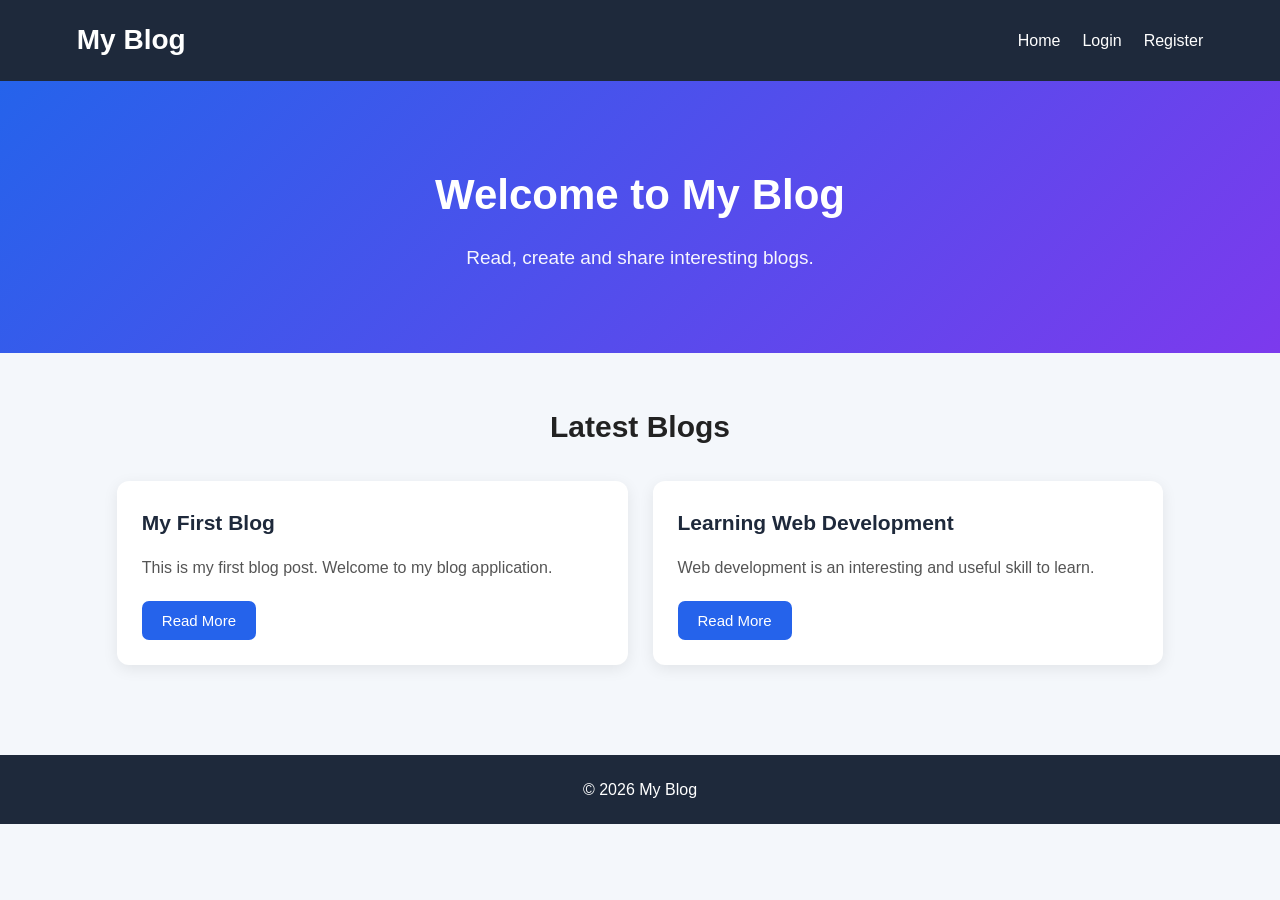
<file: index.html>
<!DOCTYPE html>
<html lang="en">
<head>
    <meta charset="UTF-8">
    <meta name="viewport" content="width=device-width, initial-scale=1.0">

    <title>My Blog</title>

    <link rel="stylesheet" href="style.css">
</head>

<body>

    <header>
        <h1>My Blog</h1>

        <nav>
            <a href="index.html">Home</a>
            <a href="#">Login</a>
            <a href="#">Register</a>
        </nav>
    </header>

    <main>

        <section class="hero">
            <h2>Welcome to My Blog</h2>
            <p>Read, create and share interesting blogs.</p>
        </section>

        <section class="blogs">

            <h2>Latest Blogs</h2>

            <div class="blog-container">

                <div class="blog-card">
                    <h3>My First Blog</h3>

                    <p>
                        This is my first blog post.
                        Welcome to my blog application.
                    </p>

                    <button>Read More</button>
                </div>

                <div class="blog-card">
                    <h3>Learning Web Development</h3>

                    <p>
                        Web development is an interesting
                        and useful skill to learn.
                    </p>

                    <button>Read More</button>
                </div>

            </div>

        </section>

    </main>

    <footer>
        <p>© 2026 My Blog</p>
    </footer>

    <script src="script.js"></script>

</body>
</html>
</file>
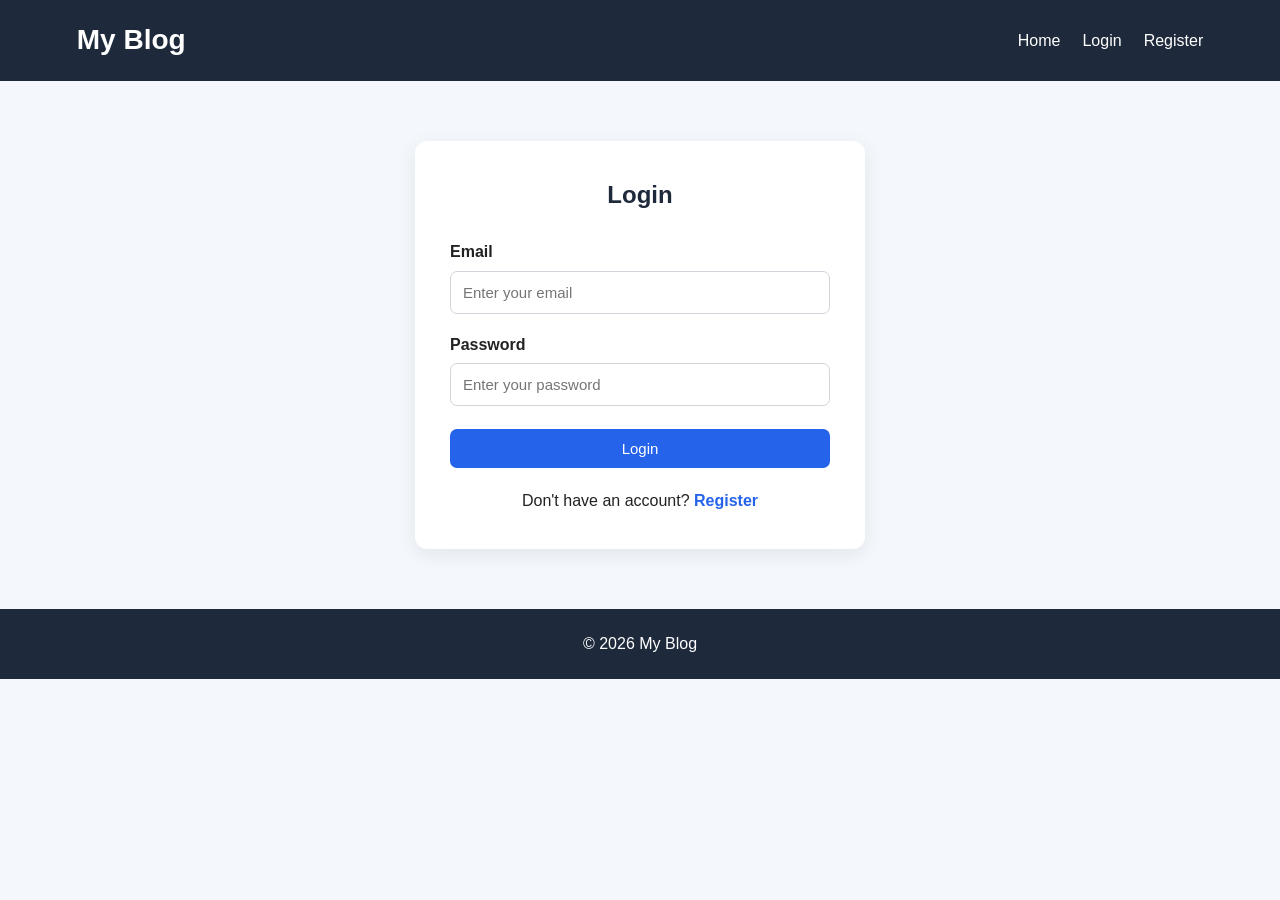
<file: create-blog.html>
<!DOCTYPE html>
<html lang="en">
<head>
    <meta charset="UTF-8">
    <meta name="viewport" content="width=device-width, initial-scale=1.0">
    <title>Create Blog - My Blog</title>
    <link rel="stylesheet" href="style.css">
</head>

<body>

    <header>
        <h1>My Blog</h1>
    </header>

    <main>
        <div class="form-container">
            <h2>Create New Blog</h2>

            <form id="blogForm">

                <label for="title">Blog Title</label>
                <input
                    type="text"
                    id="title"
                    placeholder="Enter blog title"
                    required
                >

                <label for="category">Category</label>
                <select id="category" required>
                    <option value="">Select Category</option>
                    <option value="Technology">Technology</option>
                    <option value="Education">Education</option>
                    <option value="Travel">Travel</option>
                    <option value="Lifestyle">Lifestyle</option>
                    <option value="Sports">Sports</option>
                    <option value="Other">Other</option>
                </select>

                <label for="content">Blog Content</label>
                <textarea
                    id="content"
                    rows="10"
                    placeholder="Write your blog here..."
                    required
                ></textarea>

                <label for="author">Author</label>
                <input
                    type="text"
                    id="author"
                    placeholder="Enter author name"
                    required
                >

                <button type="submit">Publish Blog</button>

            </form>

            <p id="message"></p>

        </div>
    </main>

    <footer>
        <p>© 2026 My Blog</p>
    </footer>

    <script>
        const blogForm = document.getElementById("blogForm");
        const message = document.getElementById("message");

        // Check login
        const token = localStorage.getItem("token");

        if (!token) {
            alert("Please login first.");
            window.location.href = "login.html";
        }

        blogForm.addEventListener("submit", async (event) => {
            event.preventDefault();

            const blogData = {
                title: document.getElementById("title").value,
                category: document.getElementById("category").value,
                content: document.getElementById("content").value,
                author: document.getElementById("author").value
            };

            try {
                const response = await fetch(
                    "https://blog-application-backend-h0n0.onrender.com/api/blogs",
                    {
                        method: "POST",
                        headers: {
                            "Content-Type": "application/json",
                            "Authorization": `Bearer ${token}`
                        },
                        body: JSON.stringify(blogData)
                    }
                );

                const data = await response.json();

                if (response.ok) {
                    message.textContent =
                        "Blog published successfully!";

                    blogForm.reset();

                    console.log("Saved Blog:", data);
                } else {
                    message.textContent =
                        data.message || "Failed to publish blog.";

                    // Token expired or invalid
                    if (response.status === 401 || response.status === 403) {
                        localStorage.removeItem("token");
                        localStorage.removeItem("user");

                        setTimeout(() => {
                            window.location.href = "login.html";
                        }, 1000);
                    }
                }

            } catch (error) {
                console.error(error);
                message.textContent =
                    "Cannot connect to the server.";
            }
        });
    </script>

</body>
</html>
</file>
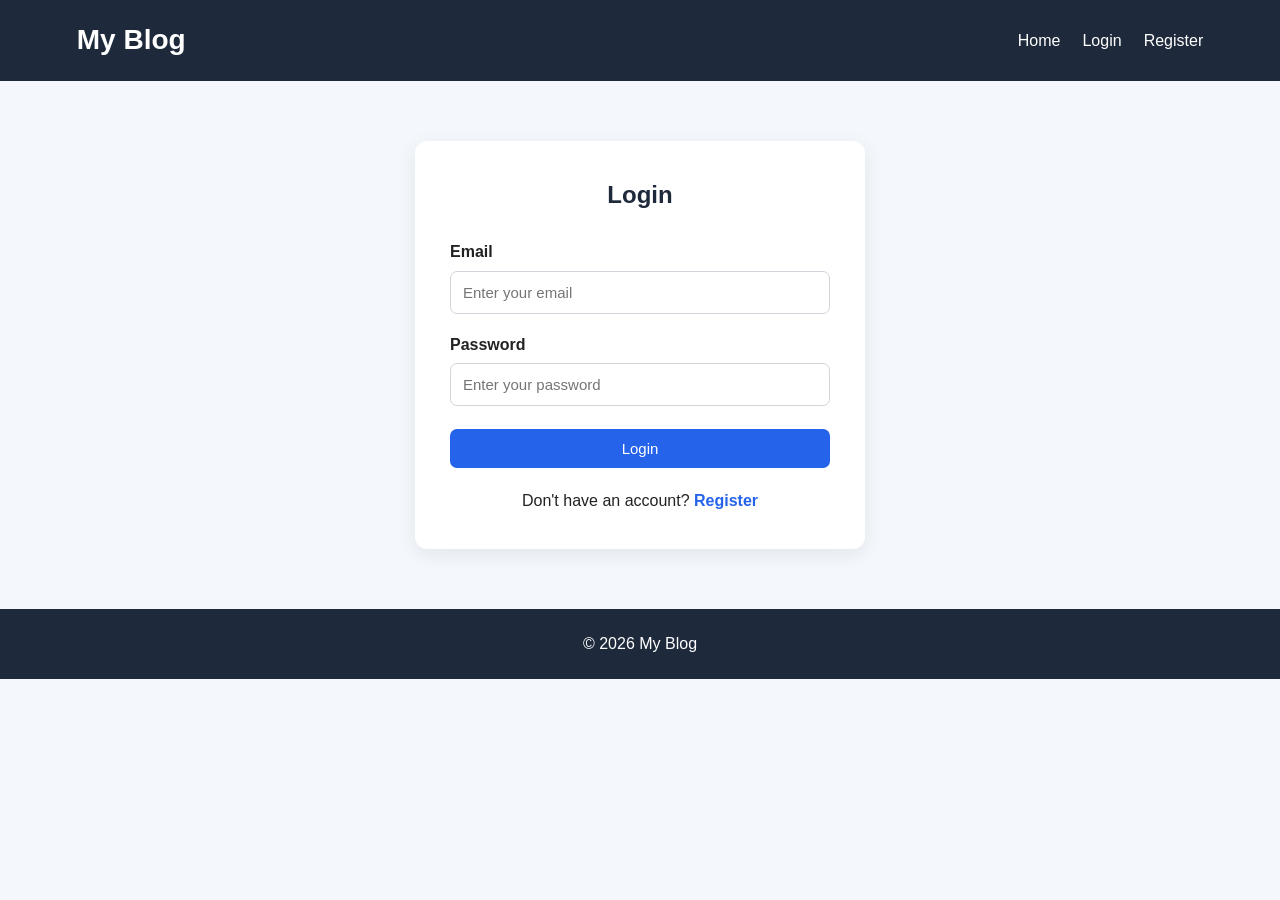
<file: dashboard.html>
<!DOCTYPE html>
<html lang="en">
<head>
    <meta charset="UTF-8">
    <meta name="viewport" content="width=device-width, initial-scale=1.0">

    <title>Dashboard - My Blog</title>

    <link rel="stylesheet" href="style.css">
</head>

<body>

    <header>
        <h1>My Blog</h1>

        <nav>
            <a href="index.html">Home</a>
            <a href="create-blog.html">Create Blog</a>
            <a href="dashboard.html">Dashboard</a>

            <button id="logoutButton">Logout</button>
        </nav>
    </header>

    <main>

        <div class="dashboard-container">

            <h2>Welcome, <span id="userName">User</span></h2>

            <h2>All Blogs</h2>

            <div id="blogList">
                <p>Loading blogs...</p>
            </div>

        </div>

    </main>

    <footer>
        <p>© 2026 My Blog</p>
    </footer>

    <script>

        // =========================
        // CHECK LOGIN
        // =========================

        const token = localStorage.getItem("token");

        if (!token) {

            alert("Please login first.");

            window.location.href = "login.html";
        }


        // =========================
        // DISPLAY USER NAME
        // =========================

        const savedUser = localStorage.getItem("user");

        if (savedUser) {

            const user = JSON.parse(savedUser);

            document.getElementById("userName").textContent =
                user.name;
        }


        // =========================
        // LOGOUT
        // =========================

        document
            .getElementById("logoutButton")
            .addEventListener("click", function() {

                localStorage.removeItem("token");
                localStorage.removeItem("user");

                window.location.href = "login.html";

            });


        // =========================
        // LOAD BLOGS
        // =========================

        async function loadBlogs() {

            const blogList =
                document.getElementById("blogList");

            try {

                const response = await fetch(
                    "https://blog-application-backend-h0n0.onrender.com/api/blogs"
                );

                const blogs = await response.json();

                blogList.innerHTML = "";

                if (blogs.length === 0) {

                    blogList.innerHTML =
                        "<p>No blogs found.</p>";

                    return;
                }


                blogs.forEach(blog => {

                    const blogCard =
                        document.createElement("div");

                    blogCard.className = "blog-card";

                    blogCard.innerHTML = `

                        <h3>${blog.title}</h3>

                        <p>
                            <strong>Category:</strong>
                            ${blog.category}
                        </p>

                        <p>
                            ${blog.content}
                        </p>

                        <p>
                            <strong>Author:</strong>
                            ${blog.author}
                        </p>

                        <p>
                            <strong>Created:</strong>
                            ${new Date(
                                blog.createdAt
                            ).toLocaleString()}
                        </p>

                        <button onclick="editBlog('${blog._id}')">
                            Edit
                        </button>

                        <button onclick="deleteBlog('${blog._id}')">
                            Delete
                        </button>

                    `;

                    blogList.appendChild(blogCard);

                });

            } catch (error) {

                console.log(error);

                blogList.innerHTML =
                    "<p>Unable to load blogs.</p>";
            }
        }


        // =========================
        // EDIT BLOG
        // =========================

        async function editBlog(id) {

            const newTitle =
                prompt("Enter new blog title:");

            if (newTitle === null) {
                return;
            }

            const newCategory =
                prompt("Enter new category:");

            if (newCategory === null) {
                return;
            }

            const newContent =
                prompt("Enter new blog content:");

            if (newContent === null) {
                return;
            }

            const newAuthor =
                prompt("Enter author name:");

            if (newAuthor === null) {
                return;
            }


            try {

                const response = await fetch(
                    `https://blog-application-backend-h0n0.onrender.com/api/blogs/${id}`,
                    {
                        method: "PUT",

                        headers: {
                            "Content-Type": "application/json",
                            "Authorization": `Bearer ${token}`
                        },

                        body: JSON.stringify({
                            title: newTitle,
                            category: newCategory,
                            content: newContent,
                            author: newAuthor
                        })
                    }
                );


                const data = await response.json();


                if (response.ok) {

                    alert(
                        "Blog updated successfully!"
                    );

                    loadBlogs();

                } else {

                    alert(
                        data.message ||
                        "Failed to update blog."
                    );

                    if (
                        response.status === 401 ||
                        response.status === 403
                    ) {
                        localStorage.removeItem("token");
                        localStorage.removeItem("user");

                        window.location.href = "login.html";
                    }
                }

            } catch (error) {

                console.log(error);

                alert("Server error.");
            }
        }


        // =========================
        // DELETE BLOG
        // =========================

        async function deleteBlog(id) {

            if (
                !confirm(
                    "Are you sure you want to delete this blog?"
                )
            ) {
                return;
            }


            try {

                const response = await fetch(
                    `https://blog-application-backend-h0n0.onrender.com/api/blogs/${id}`,
                    {
                        method: "DELETE",

                        headers: {
                            "Authorization": `Bearer ${token}`
                        }
                    }
                );


                const data = await response.json();


                if (response.ok) {

                    alert(
                        "Blog deleted successfully!"
                    );

                    loadBlogs();

                } else {

                    alert(
                        data.message ||
                        "Failed to delete blog."
                    );

                    if (
                        response.status === 401 ||
                        response.status === 403
                    ) {
                        localStorage.removeItem("token");
                        localStorage.removeItem("user");

                        window.location.href = "login.html";
                    }
                }

            } catch (error) {

                console.log(error);

                alert("Server error.");
            }
        }


        // =========================
        // START
        // =========================

        loadBlogs();

    </script>

</body>
</html>
</file>
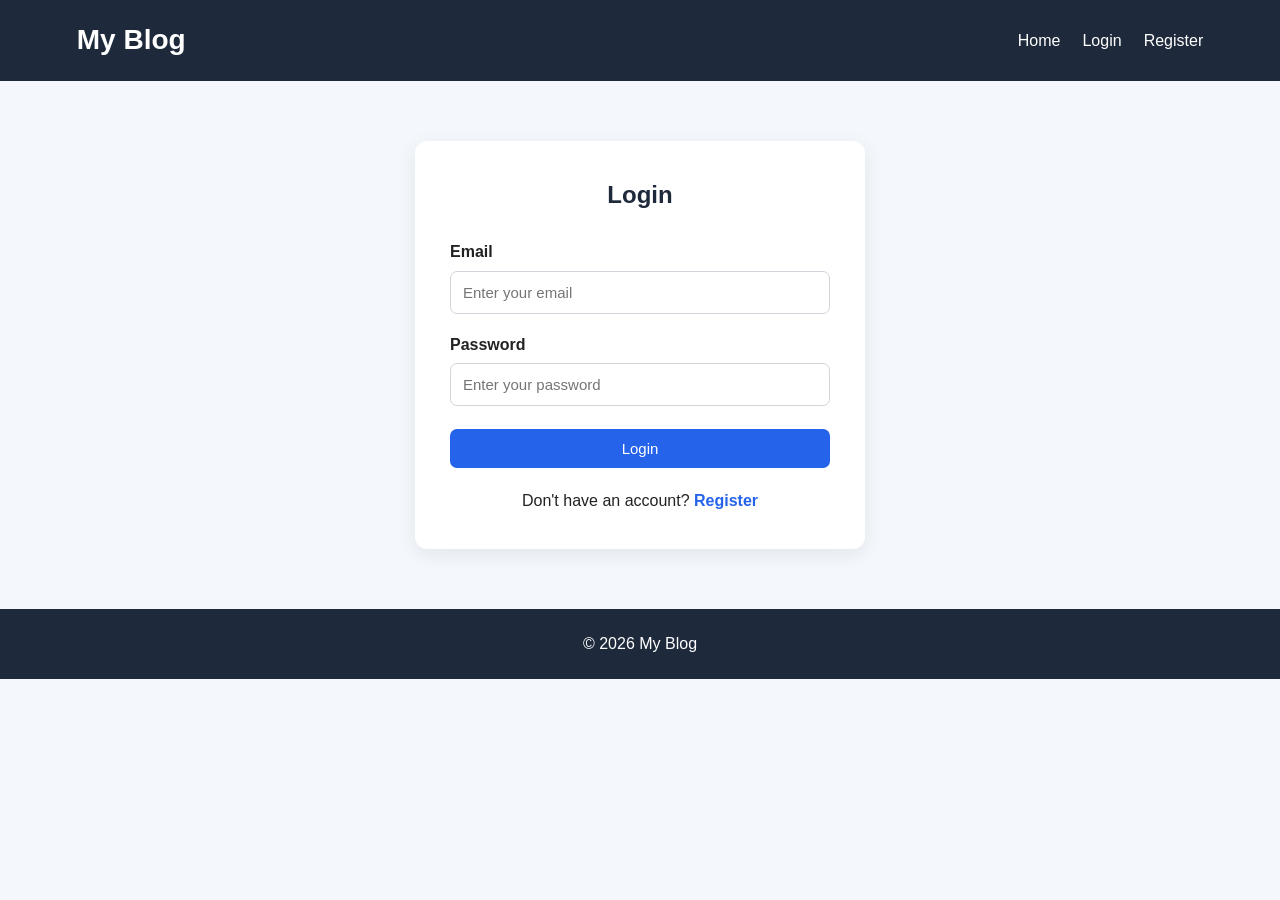
<file: login.html>
<!DOCTYPE html>
<html lang="en">
<head>
    <meta charset="UTF-8">
    <meta name="viewport" content="width=device-width, initial-scale=1.0">

    <title>Login - My Blog</title>

    <link rel="stylesheet" href="style.css">
</head>

<body>

    <header>
        <h1>My Blog</h1>

        <nav>
            <a href="index.html">Home</a>
            <a href="login.html">Login</a>
            <a href="register.html">Register</a>
        </nav>
    </header>

    <main class="form-container">

        <h2>Login</h2>

        <form id="loginForm">

            <label>Email</label>

            <input
                type="email"
                id="email"
                placeholder="Enter your email"
                required
            >

            <label>Password</label>

            <input
                type="password"
                id="password"
                placeholder="Enter your password"
                required
            >

            <button type="submit">Login</button>

        </form>

        <p id="message"></p>

        <p>
            Don't have an account?
            <a href="register.html">Register</a>
        </p>

    </main>

    <footer>
        <p>© 2026 My Blog</p>
    </footer>

    <script>
        document
            .getElementById("loginForm")
            .addEventListener("submit", async function(event) {

                event.preventDefault();

                const email =
                    document.getElementById("email").value.trim();

                const password =
                    document.getElementById("password").value;

                const message =
                    document.getElementById("message");

                try {

                    const response = await fetch(
                        "https://blog-application-backend-h0n0.onrender.com/api/login",
                        {
                            method: "POST",

                            headers: {
                                "Content-Type": "application/json"
                            },

                            body: JSON.stringify({
                                email: email,
                                password: password
                            })
                        }
                    );

                    const data = await response.json();

                    if (response.ok) {

                        localStorage.setItem(
                            "token",
                            data.token
                        );

                        localStorage.setItem(
                            "user",
                            JSON.stringify(data.user)
                        );

                        message.textContent =
                            "Login successful!";

                        setTimeout(function() {

                            window.location.href =
                                "dashboard.html";

                        }, 1000);

                    } else {

                        message.textContent =
                            data.message ||
                            "Login failed";
                    }

                } catch (error) {

                    console.log(error);

                    message.textContent =
                        "Unable to connect to server";
                }

            });
    </script>

</body>
</html>
</file>
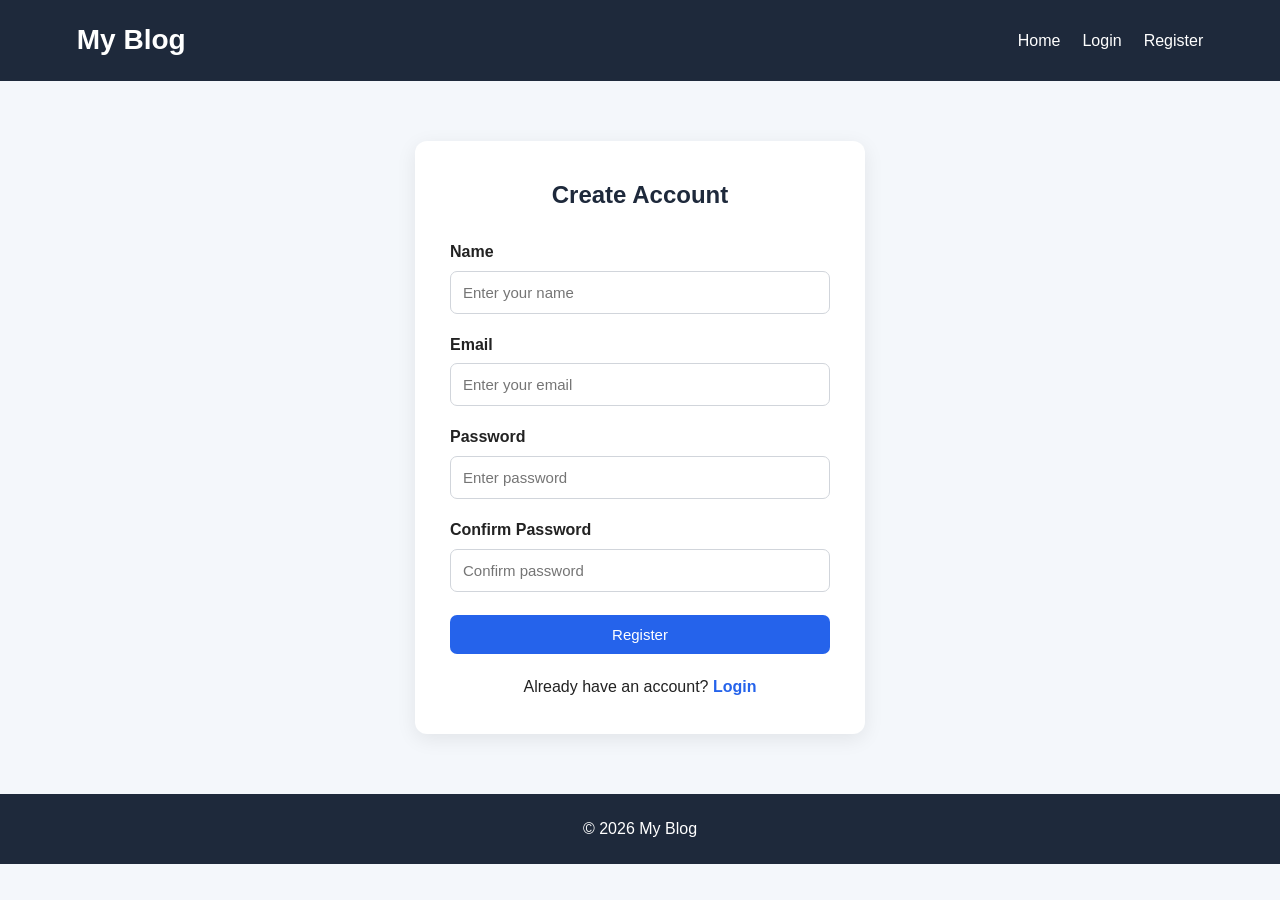
<file: register.html>
<!DOCTYPE html>
<html lang="en">
<head>
    <meta charset="UTF-8">
    <meta name="viewport" content="width=device-width, initial-scale=1.0">

    <title>Register - My Blog</title>

    <link rel="stylesheet" href="style.css">
</head>

<body>

    <header>
        <h1>My Blog</h1>

        <nav>
            <a href="index.html">Home</a>
            <a href="login.html">Login</a>
            <a href="register.html">Register</a>
        </nav>
    </header>

    <main class="form-container">

        <h2>Create Account</h2>

        <form id="registerForm">

            <label>Name</label>

            <input
                type="text"
                id="name"
                placeholder="Enter your name"
                required
            >

            <label>Email</label>

            <input
                type="email"
                id="email"
                placeholder="Enter your email"
                required
            >

            <label>Password</label>

            <input
                type="password"
                id="password"
                placeholder="Enter password"
                required
            >

            <label>Confirm Password</label>

            <input
                type="password"
                id="confirmPassword"
                placeholder="Confirm password"
                required
            >

            <button type="submit">Register</button>

        </form>

        <p id="message"></p>

        <p>
            Already have an account?
            <a href="login.html">Login</a>
        </p>

    </main>

    <footer>
        <p>© 2026 My Blog</p>
    </footer>

    <script>
        document
            .getElementById("registerForm")
            .addEventListener("submit", async function(event) {

                event.preventDefault();

                const name =
                    document.getElementById("name").value.trim();

                const email =
                    document.getElementById("email").value.trim();

                const password =
                    document.getElementById("password").value;

                const confirmPassword =
                    document.getElementById("confirmPassword").value;

                const message =
                    document.getElementById("message");

                if (password !== confirmPassword) {

                    message.textContent =
                        "Passwords do not match";

                    return;
                }

                try {

                    const response = await fetch(
                        "https://blog-application-backend-h0n0.onrender.com/api/register",
                        {
                            method: "POST",

                            headers: {
                                "Content-Type": "application/json"
                            },

                            body: JSON.stringify({
                                name: name,
                                email: email,
                                password: password
                            })
                        }
                    );

                    const data = await response.json();

                    if (response.ok) {

                        message.textContent =
                            "Registration successful!";

                        document
                            .getElementById("registerForm")
                            .reset();

                        setTimeout(function() {

                            window.location.href =
                                "login.html";

                        }, 1000);

                    } else {

                        message.textContent =
                            data.message ||
                            "Registration failed";
                    }

                } catch (error) {

                    console.log(error);

                    message.textContent =
                        "Unable to connect to server";
                }

            });
    </script>

</body>
</html>
</file>
<file: style.css>
* {
    margin: 0;
    padding: 0;
    box-sizing: border-box;
}

body {
    font-family: Arial, sans-serif;
    background: #f4f7fb;
    color: #222;
    line-height: 1.6;
}

/* ================= HEADER ================= */

header {
    background: #1e293b;
    color: white;
    padding: 18px 6%;
    display: flex;
    justify-content: space-between;
    align-items: center;
    flex-wrap: wrap;
}

header h1 {
    font-size: 28px;
}

nav {
    display: flex;
    align-items: center;
    gap: 22px;
}

nav a {
    color: white;
    text-decoration: none;
    font-size: 16px;
    transition: 0.3s;
}

nav a:hover {
    color: #60a5fa;
}

/* ================= HERO ================= */

.hero {
    text-align: center;
    padding: 80px 20px;
    background: linear-gradient(135deg, #2563eb, #7c3aed);
    color: white;
}

.hero h2 {
    font-size: 42px;
    margin-bottom: 15px;
}

.hero p {
    font-size: 19px;
    opacity: 0.95;
}

/* ================= BLOGS ================= */

.blogs {
    padding: 50px 6%;
    max-width: 1200px;
    margin: auto;
}

.blogs > h2 {
    text-align: center;
    font-size: 30px;
    margin-bottom: 30px;
}

.blog-container {
    display: grid;
    grid-template-columns: repeat(auto-fit, minmax(260px, 1fr));
    gap: 25px;
}

/* ================= BLOG CARD ================= */

.blog-card {
    background: white;
    padding: 25px;
    border-radius: 12px;
    box-shadow: 0 4px 15px rgba(0, 0, 0, 0.08);
    transition: transform 0.3s, box-shadow 0.3s;
}

.blog-card:hover {
    transform: translateY(-5px);
    box-shadow: 0 8px 20px rgba(0, 0, 0, 0.12);
}

.blog-card h3 {
    margin-bottom: 15px;
    color: #1e293b;
    font-size: 21px;
}

.blog-card p {
    margin-bottom: 20px;
    color: #555;
}

/* ================= BUTTONS ================= */

button {
    background: #2563eb;
    color: white;
    border: none;
    padding: 11px 20px;
    border-radius: 7px;
    cursor: pointer;
    font-size: 15px;
    transition: 0.3s;
}

button:hover {
    background: #1d4ed8;
    transform: translateY(-1px);
}

.blog-card button {
    margin-right: 8px;
}

/* ================= FOOTER ================= */

footer {
    text-align: center;
    background: #1e293b;
    color: white;
    padding: 22px;
    margin-top: 40px;
}

/* ================= FORMS ================= */

.form-container {
    width: 450px;
    max-width: 90%;
    margin: 60px auto;
    background: white;
    padding: 35px;
    border-radius: 12px;
    box-shadow: 0 5px 20px rgba(0, 0, 0, 0.08);
}

.form-container h2 {
    text-align: center;
    margin-bottom: 25px;
    color: #1e293b;
}

.form-container form {
    display: flex;
    flex-direction: column;
}

.form-container label {
    margin-bottom: 6px;
    font-weight: bold;
}

.form-container input,
.form-container select,
.form-container textarea {
    padding: 12px;
    margin-bottom: 18px;
    border: 1px solid #d1d5db;
    border-radius: 7px;
    font-family: Arial, sans-serif;
    font-size: 15px;
}

.form-container input:focus,
.form-container select:focus,
.form-container textarea:focus {
    outline: none;
    border-color: #2563eb;
    box-shadow: 0 0 0 2px rgba(37, 99, 235, 0.1);
}

.form-container textarea {
    resize: vertical;
    min-height: 150px;
}

.form-container button {
    margin-top: 5px;
}

.form-container p {
    text-align: center;
    margin-top: 20px;
}

.form-container p a {
    color: #2563eb;
    font-weight: bold;
    text-decoration: none;
}

.form-container p a:hover {
    text-decoration: underline;
}

/* ================= DASHBOARD ================= */

.dashboard {
    padding: 40px 6%;
    min-height: 500px;
    max-width: 1200px;
    margin: auto;
}

.dashboard > h2 {
    margin-bottom: 15px;
}

.dashboard > p {
    margin-bottom: 25px;
}

.dashboard-actions {
    margin-bottom: 40px;
}

.dashboard-actions button {
    padding: 12px 20px;
}

/* ================= CREATE BLOG ================= */

.create-blog {
    width: 600px;
    max-width: 90%;
}

/* ================= MOBILE RESPONSIVE ================= */

@media (max-width: 768px) {

    header {
        padding: 18px 20px;
        flex-direction: column;
        gap: 15px;
        text-align: center;
    }

    header h1 {
        font-size: 25px;
    }

    nav {
        gap: 15px;
        flex-wrap: wrap;
        justify-content: center;
    }

    nav a {
        font-size: 14px;
    }

    .hero {
        padding: 60px 20px;
    }

    .hero h2 {
        font-size: 32px;
    }

    .hero p {
        font-size: 16px;
    }

    .blogs {
        padding: 35px 20px;
    }

    .blogs > h2 {
        font-size: 26px;
    }

    .blog-container {
        grid-template-columns: 1fr;
    }

    .blog-card {
        width: 100%;
    }

    .dashboard {
        padding: 30px 20px;
    }

    .form-container {
        margin: 35px auto;
        padding: 25px;
    }

    footer {
        margin-top: 25px;
    }
}

/* ================= SMALL MOBILE ================= */

@media (max-width: 480px) {

    header h1 {
        font-size: 23px;
    }

    nav {
        gap: 10px;
    }

    nav a {
        font-size: 13px;
    }

    .hero h2 {
        font-size: 27px;
    }

    .hero p {
        font-size: 15px;
    }

    .blog-card {
        padding: 20px;
    }

    button {
        width: 100%;
        margin-bottom: 8px;
    }

    .blog-card button {
        margin-right: 0;
    }

    .form-container {
        max-width: 94%;
        padding: 20px;
    }
}
</file>
